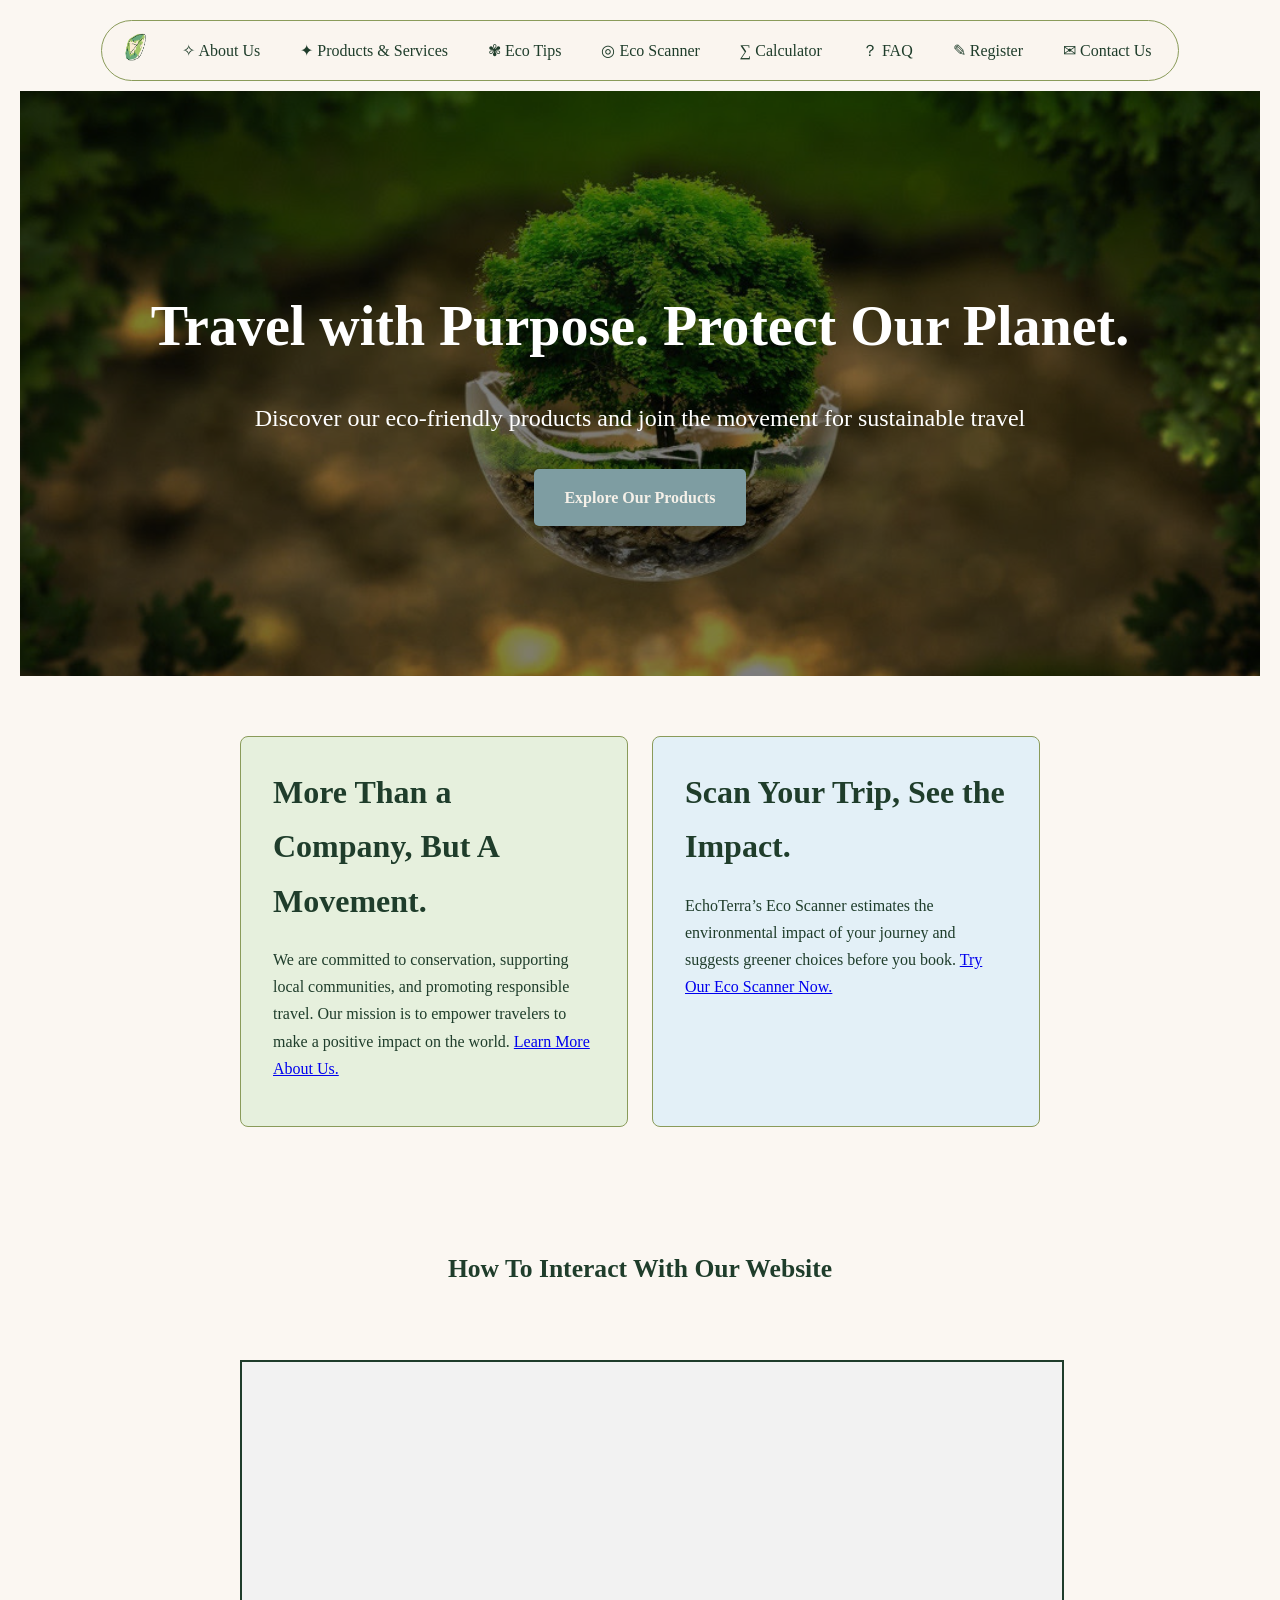
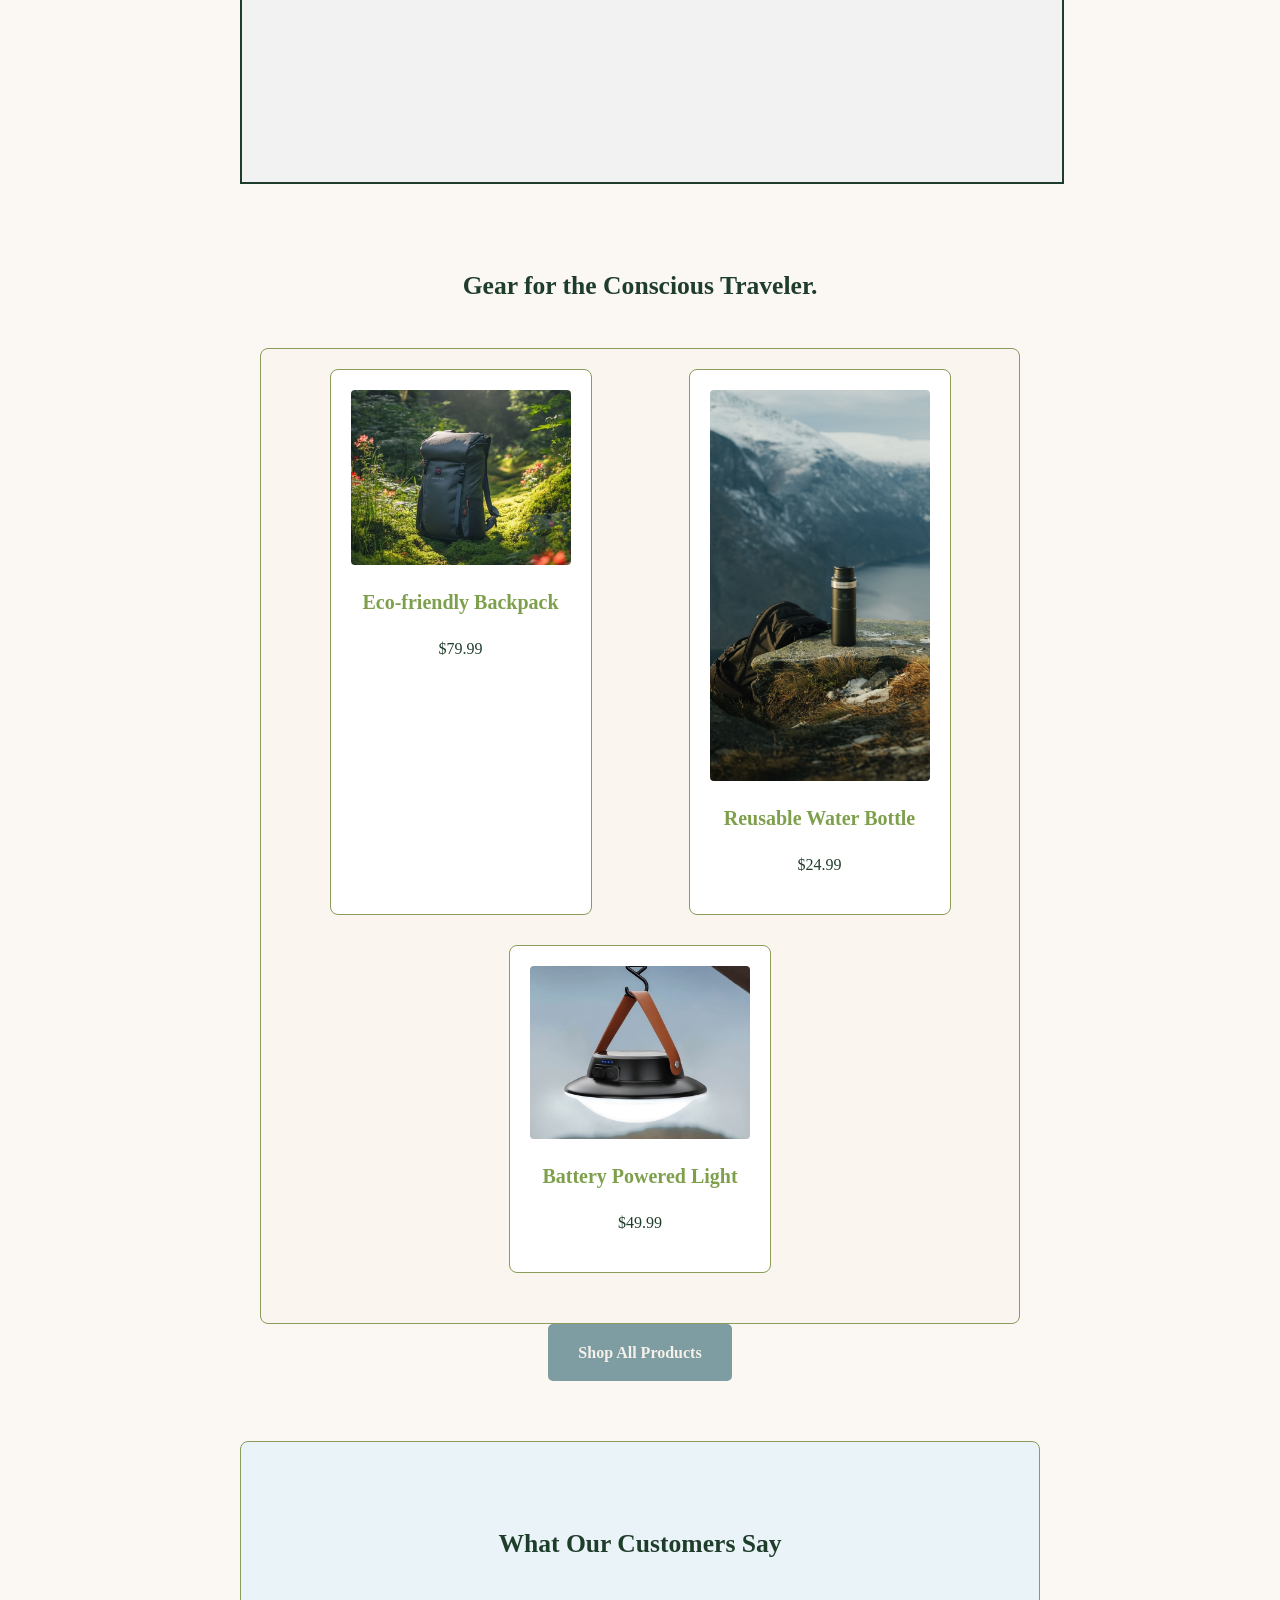
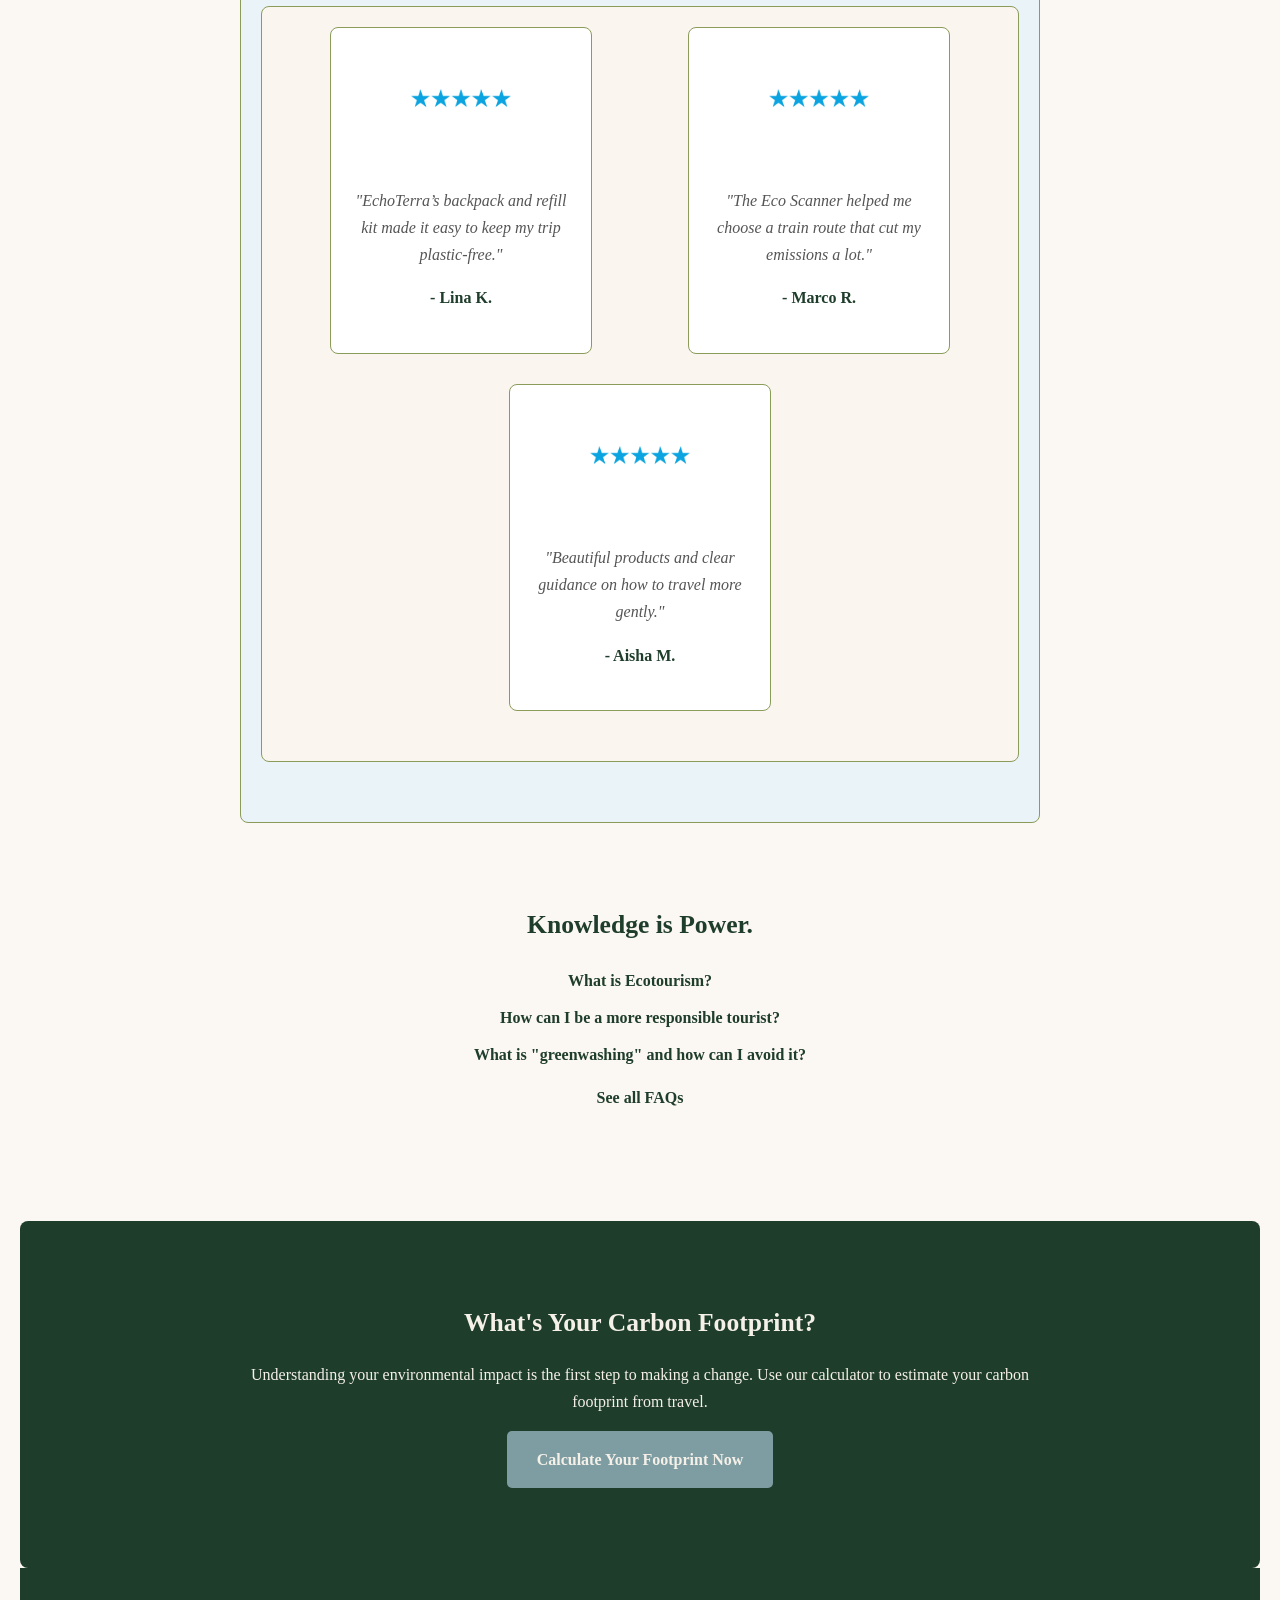
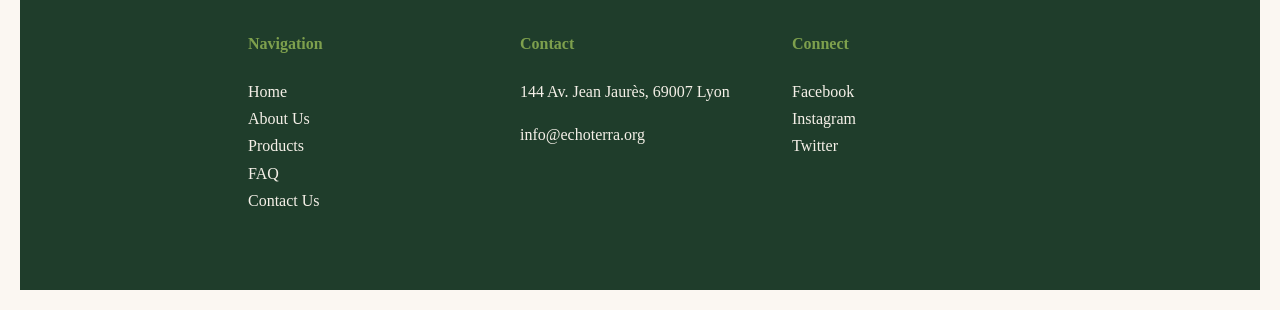
<file: index.html>
<!DOCTYPE html>
<html>
<head>
  <title>EchoTerra</title>
  <link rel="stylesheet" href="styles-index-faq-calc.css">
</head>

<body>
  <!-- Navigation bar at the top of every page -->
  <ul id="navigation">
    <li id="nav-logo">
      <a href="index.html">
        <img src="logo.png" alt="EchoTerra logo">
      </a>
    </li>

    <li><a href="about.html">✧ About Us</a></li>
    <li><a href="product.html">✦ Products &amp; Services</a></li>
    <li><a href="tips.html">✾ Eco Tips</a></li>
    <li><a href="EcoScanner.html">◎ Eco Scanner</a></li>
    <li><a href="calculator.html">∑ Calculator</a></li>
    <li><a href="faq.html">？ FAQ</a></li>
    <li><a href="register.html">✎ Register</a></li>
    <li><a href="contact.html">✉ Contact Us</a></li>
  </ul>

  <header class="hero-section">
    <div class="hero-content">
      <h1>Travel with Purpose. Protect Our Planet.</h1>
      <p>Discover our eco-friendly products and join the movement for sustainable travel</p>
      <a href="product.html" class="cta-button">Explore Our Products</a>
    </div>
  </header>

  <div class="container">
    <!-- mission + Eco Scanner two-card row -->
    <div class="mission-eco-wrapper">
      <section class="mission-section">
        <h2>More Than a Company, But A Movement.</h2>
        <p>
          We are committed to conservation, supporting local communities, and promoting responsible travel.
          Our mission is to empower travelers to make a positive impact on the world.
          <a href="our_mission.html">Learn More About Us.</a>
        </p>
      </section>

      <section class="problem-section">
        <h2>Scan Your Trip, See the Impact.</h2>
        <p>
          EchoTerra’s Eco Scanner estimates the environmental impact of your journey and suggests greener choices
          before you book. <a href="EcoScanner.html">Try Our Eco Scanner Now.</a>
        </p>
      </section>
    </div>

    <section class="faq-preview">
      <h2>How To Interact With Our Website</h2>
    </section>

    <!-- two PDFs next to each other -->
    <section class="UML">
      <iframe src="UML_use_case.drawio.pdf" class="pdf-viewer"></iframe>
      <iframe src="UML_class_diagram.drawio.pdf" class="pdf-viewer"></iframe>
    </section>

    <section class="products-showcase">
      <h2>Gear for the Conscious Traveler.</h2>
      <div class="product-grid">
        <div class="product-card">
          <img src="eco_product8.jpeg" alt="Eco-friendly Backpack">
          <h3>Eco-friendly Backpack</h3>
          <p>$79.99</p>
        </div>
        <div class="product-card">
          <img src="eco_product1.jpeg" alt="Reusable Water Bottle">
          <h3>Reusable Water Bottle</h3>
          <p>$24.99</p>
        </div>
        <div class="product-card">
          <img src="eco_product6.jpeg" alt="Battery Powered Light">
          <h3>Battery Powered Light</h3>
          <p>$49.99</p>
        </div>
      </div>
      <a href="product.html" class="cta-button">Shop All Products</a>
    </section>

    <section class="reviews-section">
      <h2>What Our Customers Say</h2>
      <div class="review-grid">
        <!-- replace stars5.png / stars4.png with your own star icons -->
        <div class="review-card">
          <img src="review stars.png" alt="5-star review">
          <p>"EchoTerra’s backpack and refill kit made it easy to keep my trip plastic‑free."</p>
          <h4>- Lina K.</h4>
        </div>
        <div class="review-card">
          <img src="review stars.png" alt="5-star review">
          <p>"The Eco Scanner helped me choose a train route that cut my emissions a lot."</p>
          <h4>- Marco R.</h4>
        </div>
        <div class="review-card">
          <img src="review stars.png" alt="5-star review">
          <p>"Beautiful products and clear guidance on how to travel more gently."</p>
          <h4>- Aisha M.</h4>
        </div>
      </div>
    </section>

    <section class="faq-preview">
      <h2>Knowledge is Power.</h2>
      <ul>
        <li><a href="faq.html#question1">What is Ecotourism?</a></li>
        <li><a href="faq.html#question2">How can I be a more responsible tourist?</a></li>
        <li><a href="faq.html#question3">What is "greenwashing" and how can I avoid it?</a></li>
      </ul>
      <a href="faq.html">See all FAQs</a>
    </section>
  </div>

  <section class="calculator-cta">
    <div class="container">
      <h2>What's Your Carbon Footprint?</h2>
      <p>
        Understanding your environmental impact is the first step to making a change.
        Use our calculator to estimate your carbon footprint from travel.
      </p>
      <a href="calculator.html" class="cta-button">Calculate Your Footprint Now</a>
    </div>
  </section>

  <footer>
    <div class="container">
      <div class="footer-content">
        <div class="footer-nav">
          <h4>Navigation</h4>
          <ul>
            <li><a href="index.html">Home</a></li>
            <li><a href="about.html">About Us</a></li>
            <li><a href="product.html">Products</a></li>
            <li><a href="faq.html">FAQ</a></li>
            <li><a href="contact.html">Contact Us</a></li>
          </ul>
        </div>
        <div class="footer-contact">
          <h4>Contact</h4>
          <p>144 Av. Jean Jaurès, 69007 Lyon</p>
          <p>info@echoterra.org</p>
        </div>
        <div class="footer-social">
          <h4>Connect</h4>
          <ul>
            <li><a href="https://www.facebook.com" target="_blank">Facebook</a></li>
            <li><a href="https://www.instagram.com" target="_blank">Instagram</a></li>
            <li><a href="https://twitter.com" target="_blank">Twitter</a></li>
          </ul>
        </div>
      </div>
    </div>
  </footer>

</body>
</html>
</file>
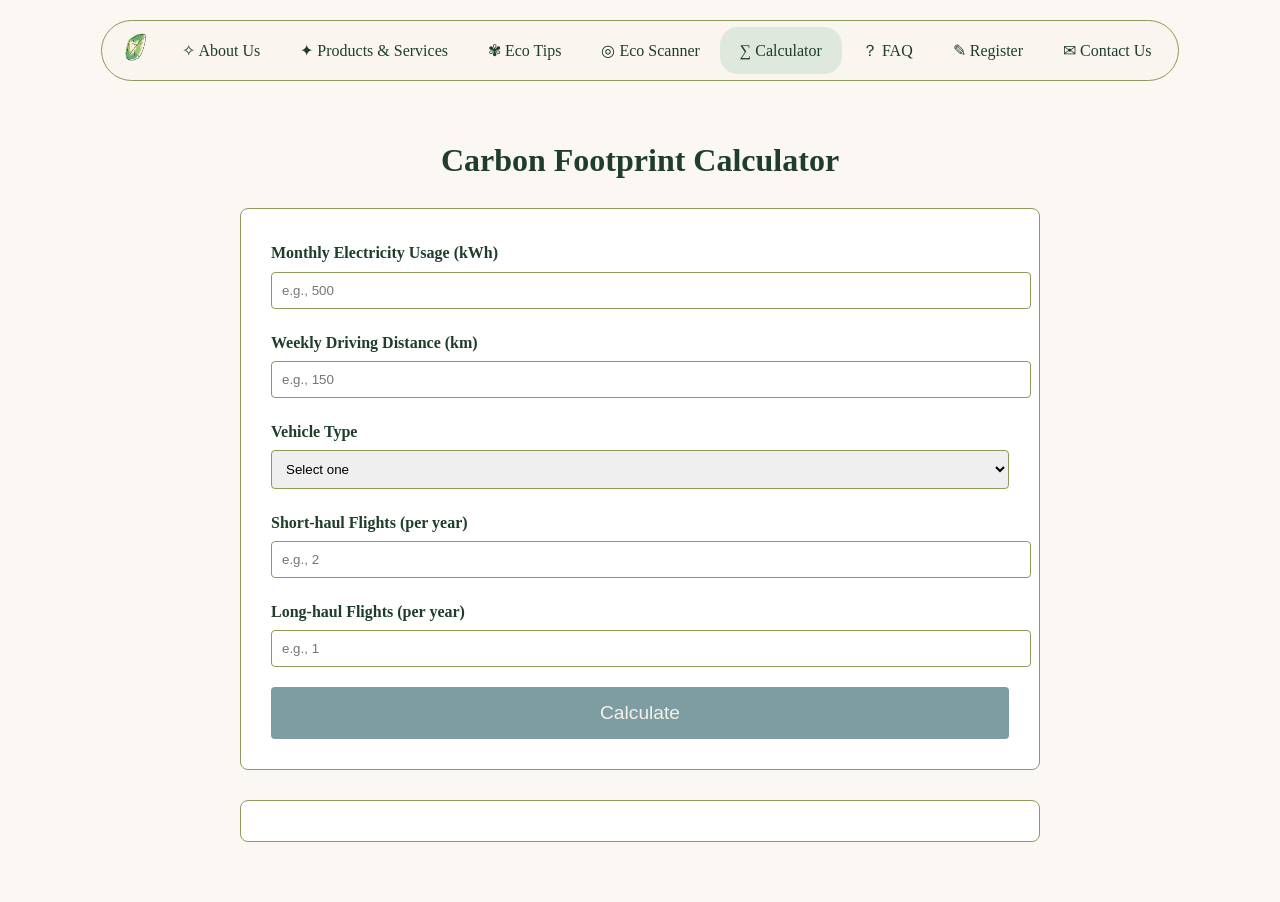
<file: calculator.html>
<!DOCTYPE html>
<head>
    <title>Carbon Footprint Calculator</title>
    <link rel="stylesheet" href="styles-index-faq-calc.css">
</head>
<body>

    <header class="main-header">
<ul id="navigation">
  <li id="nav-logo">
    <a href="index.html">
      <img src="logo.png" alt="EchoTerra logo">
    </a>
  </li>

  <li><a href="about.html">✧ About Us</a></li>
  <li><a href="product.html">✦ Products & Services</a></li>
  <li><a href="tips.html">✾ Eco Tips</a></li>
  <li><a href="EcoScanner.html">◎ Eco Scanner</a></li>
  <li><a href="calculator.html" class = "active">∑ Calculator</a></li>
  <li><a href="faq.html">？ FAQ</a></li>
  <li><a href="register.html">✎ Register</a></li>
  <li><a href="contact.html">✉ Contact Us</a></li>
</ul>

    </header>

    <div class="container">
        <h1>Carbon Footprint Calculator</h1>

        <form id="carbon-form">
            <div class="form-group">
                <label for="electricity">Monthly Electricity Usage (kWh)</label>
                <input type="number" id="electricity" placeholder="e.g., 500" required>
            </div>

            <div class="form-group">
                <label for="driving">Weekly Driving Distance (km)</label>
                <input type="number" id="driving" placeholder="e.g., 150" required>
            </div>

            <div class="form-group">
                <label for="vehicle">Vehicle Type</label>
                <select id="vehicle">
                    <option value="" disabled selected>Select one</option>
                    <option value="small-car">Small Car</option>
                    <option value="medium-car">Medium Car</option>
                    <option value="large-car">Large Car</option>
                    <option value="motorcycle">Motorcycle</option>
                </select>
            </div>

            <div class="form-group">
                <label for="short-flights">Short-haul Flights (per year)</label>
                <input type="number" id="short-flights" placeholder="e.g., 2" required>
            </div>

            <div class="form-group">
                <label for="long-flights">Long-haul Flights (per year)</label>
                <input type="number" id="long-flights" placeholder="e.g., 1" required>
            </div>

            <button type="submit">Calculate</button>
        </form>

        <div id="result"></div>
    </div>

    <script src="calculator.js"></script>
</body>
</html>
</file>
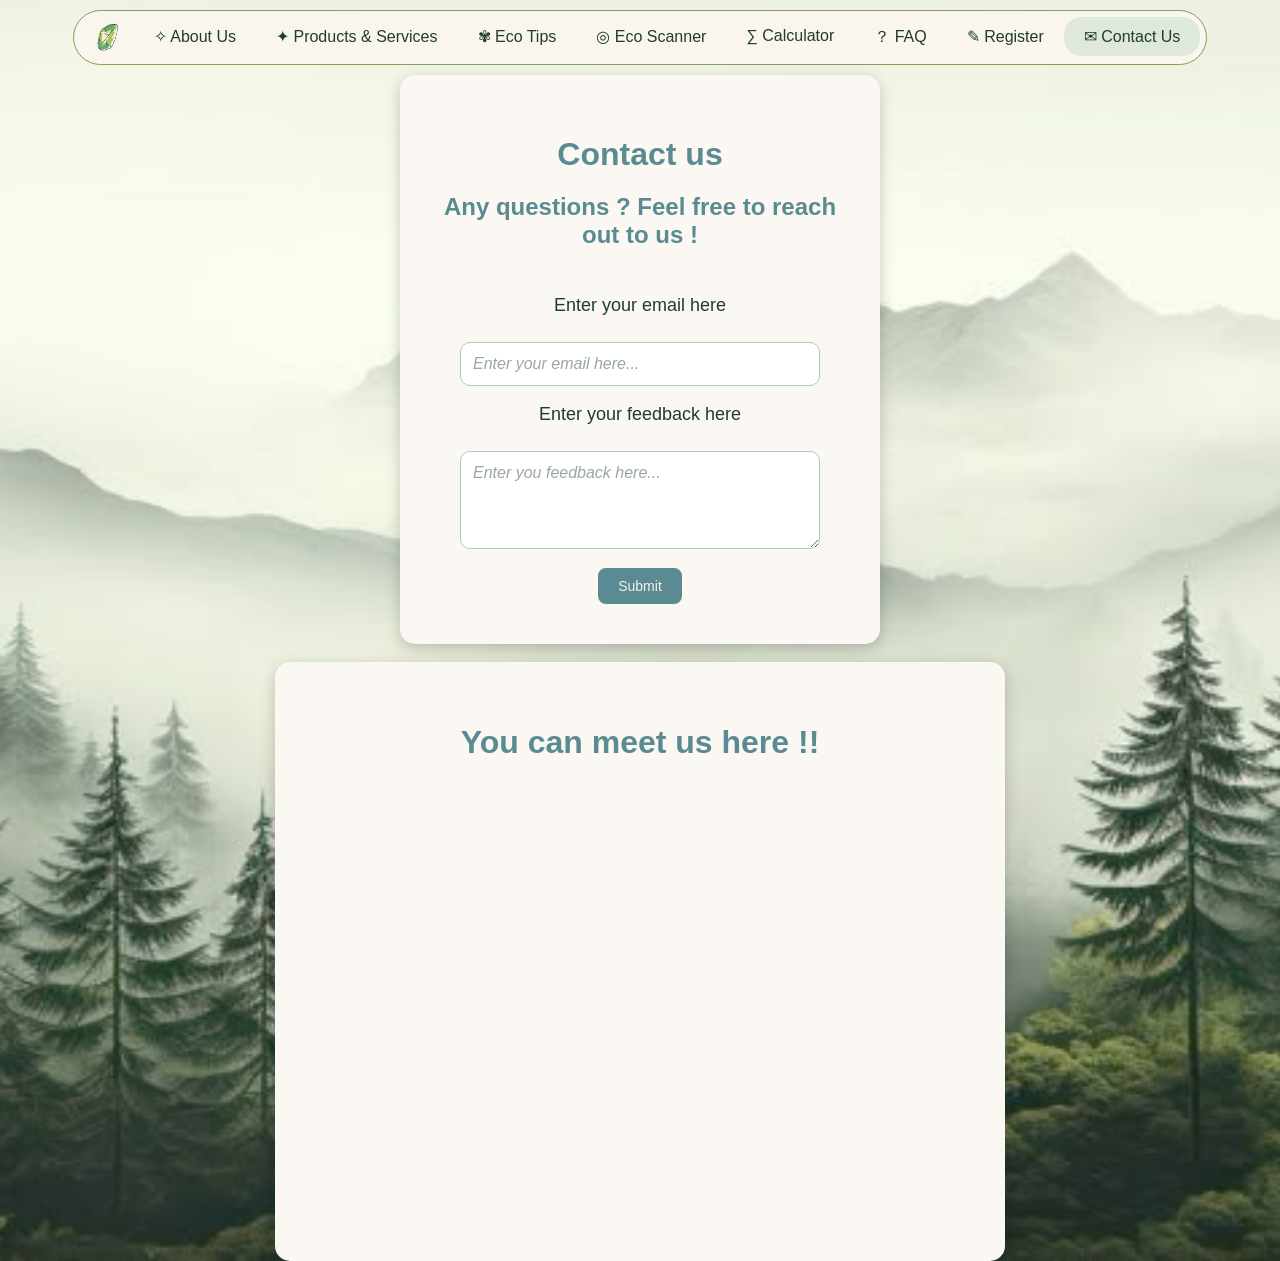
<file: contact.html>
<!DOCTYPE html>

<html>
    <head>
        <title> Contact </title>  
        <link rel="stylesheet" href="contact.css"> 
        <script src="contact.js"></script>
    </head>
    <body>
 <ul id="navigation">
  <li id="nav-logo">
    <a href="index.html">
      <img src="logo.png" alt="EchoTerra logo">
    </a>
  </li>

  <li><a href="about.html">✧ About Us</a></li>
  <li><a href="product.html">✦ Products & Services</a></li>
  <li><a href="tips.html">✾ Eco Tips</a></li>
  <li><a href="EcoScanner.html">◎ Eco Scanner</a></li>
  <li><a href="calculator.html">∑ Calculator</a></li>
  <li><a href="faq.html">？ FAQ</a></li>
  <li><a href="register.html">✎ Register</a></li>
  <li><a href="contact.html" class = "active">✉ Contact Us</a></li>
</ul>


        <div class="main-content">  <!-- create a div class to have the map box underneath the contact box -->
            <div class="contact-box">
                <h1> Contact us </h1>
                <h2> Any questions ? Feel free to reach out to us ! </h2>
                <br>
                <form name="contactForm" onsubmit="return validateForm()" method="post">
                    <p> Enter your email here </p>    
                        <input type="text" name="email" placeholder="Enter your email here...">
                    <br>
                    <p> Enter your feedback here </p>
                        <textarea name="feedback" rows="4" placeholder="Enter you feedback here..."></textarea>
                        <input type="submit" name="Send">
                </form>
            </div>
            <br>
            <div class="map-box">
                <h1> You can meet us here !! </h1>
                <div class="map-center">
                    <iframe src="https://www.google.com/maps/embed?pb=!1m14!1m8!1m3!1d10248.529729563525!2d4.829514425524813!3d45.74396124278636!3m2!1i1024!2i768!4f13.1!3m3!1m2!1s0x47f4ecc1f92a9f33%3A0x19d7ecf50a69094c!2semlyon%20business%20school!5e0!3m2!1sfr!2sfr!4v1765120522373!5m2!1sfr!2sfr" width="600" height="450" style="border:0;" allowfullscreen="" loading="lazy" referrerpolicy="no-referrer-when-downgrade"></iframe>
                </div>
            </div>
        </div>
    </body>
</html>

<!-- source : google maps -->
</file>
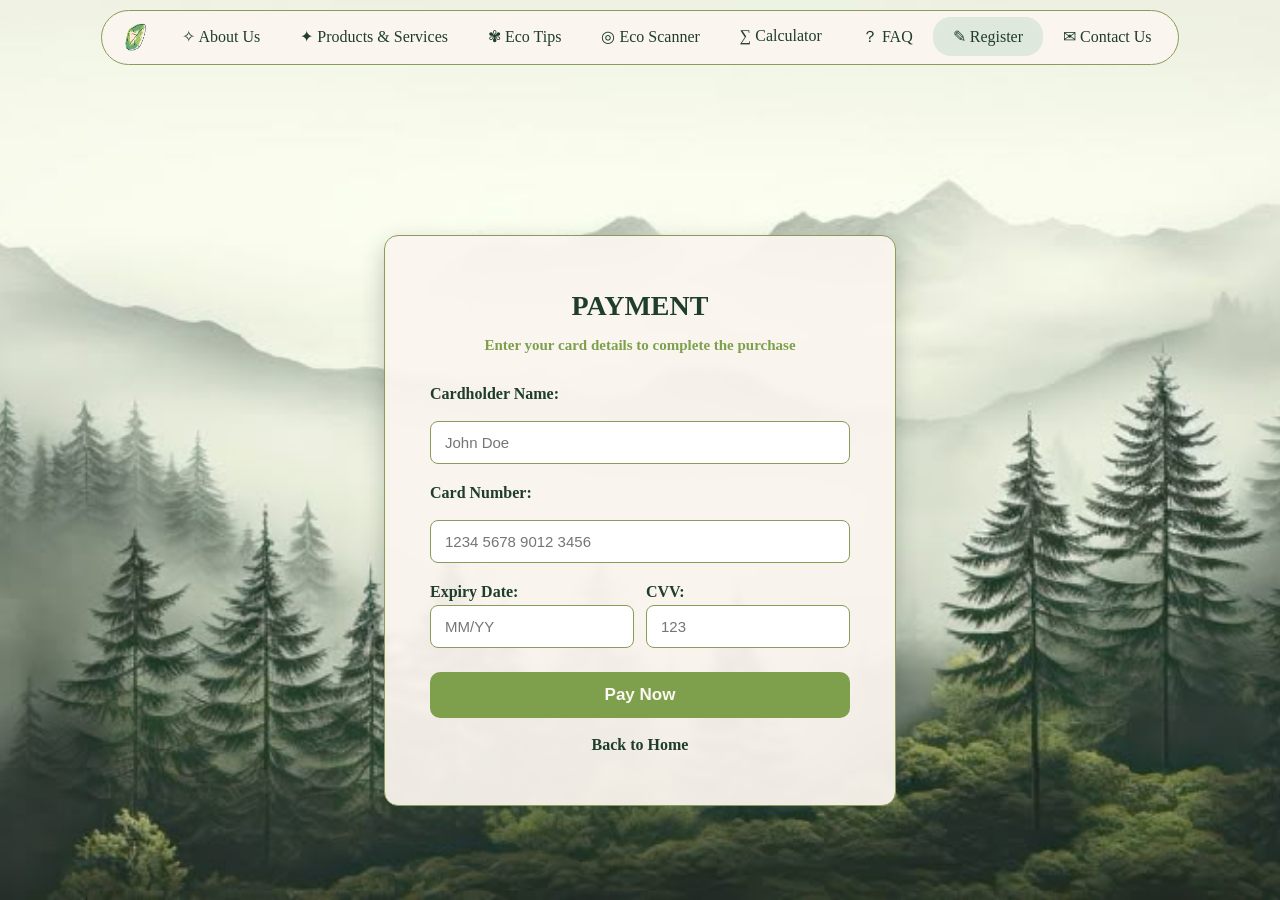
<file: payment.html>
<!DOCTYPE html>
<html lang="en">
<head>
    <meta charset="UTF-8">
    <title>Payment Page</title>
    <link rel="stylesheet" href="payment.css">
    <script src="payment.js" defer></script>
</head>
<body>

    <!-- NAVIGATION BAR -->
<ul id="navigation">
  <li id="nav-logo">
    <a href="index.html">
      <img src="logo.png" alt="EchoTerra logo">
    </a>
  </li>

  <li><a href="about.html">✧ About Us</a></li>
  <li><a href="product.html">✦ Products & Services</a></li>
  <li><a href="tips.html">✾ Eco Tips</a></li>
  <li><a href="EcoScanner.html">◎ Eco Scanner</a></li>
  <li><a href="calculator.html">∑ Calculator</a></li>
  <li><a href="faq.html">？ FAQ</a></li>
  <li><a href="register.html" class="active">✎ Register</a></li>
  <li><a href="contact.html">✉ Contact Us</a></li>
</ul>

    <!-- PAYMENT FORM WRAPPER -->
    <div class="payment-wrapper">
        <div class="payment-container">

            <h1>PAYMENT</h1>
            <h3>Enter your card details to complete the purchase</h3>

            <form id="paymentForm">

                <label for="name">Cardholder Name:</label>
                <input type="text" id="name" name="name" placeholder="John Doe" required>

                <label for="cardNumber">Card Number:</label>
                <input type="text" id="cardNumber" name="cardNumber"
                       placeholder="1234 5678 9012 3456"
                       required maxlength="19">

                
                <div class="payment-row">

                    <div class="small-input">
                        <label for="expiry">Expiry Date:</label>
                        <input type="text" id="expiry" name="expiry" placeholder="MM/YY" required maxlength="5">
                    </div>

                    <div class="small-input">
                        <label for="cvv">CVV:</label>
                        <input type="text" id="cvv" name="cvv" placeholder="123" required maxlength="3">
                    </div>

                </div>

                <button type="submit">Pay Now</button>
            </form>

            <p class="back-link"><a href="index.html">Back to Home</a></p>

        </div>
    </div>

</body>
</html>
</file>
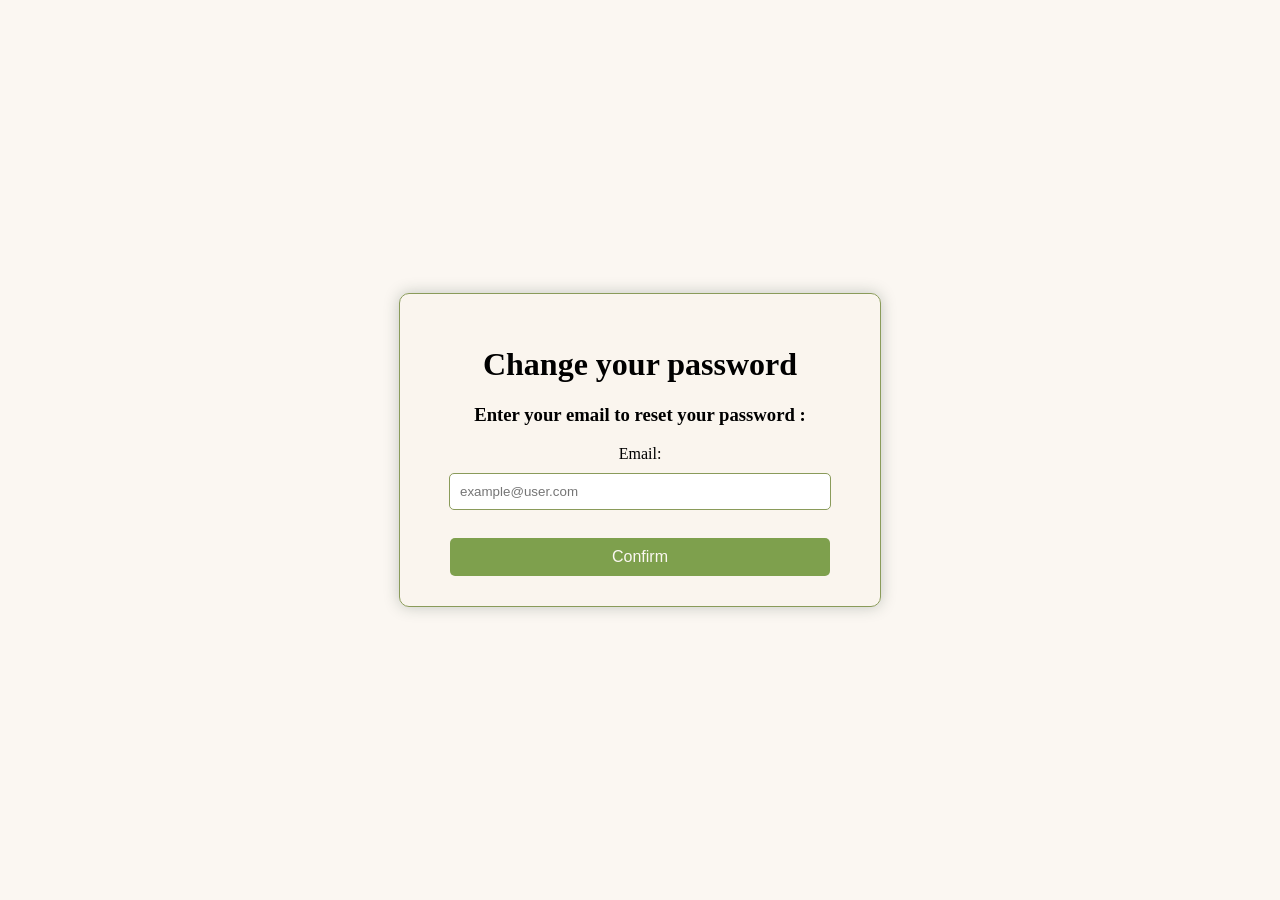
<file: resetpassword.html>
<!DOCTYPE html>
<html>

<head>
    <title>Change your password</title>
    <link rel="stylesheet" href="resetpassword.css">
    <script src="resetpassword.js"></script>
    
</head>

<body> 

    <div class="container">
        <h1>Change your password</h1> 
        <h3>Enter your email to reset your password :</h3>

        <form>

            <label for="email">Email:</label><br>
            <input type="email" id="email" name="email" placeholder="example@user.com" required><br><br>
            <button type="submit">Confirm</button>
        </form>

        <div id="message">
            <h3>Instructions sent!</h3>
            <p>Please check your email for further instructions to reset your password.</p>
            
            <a href="register.html" class="back-to-login">Back to Login</a> 
        </div>

    </div>


        
</body>

</html>
</file>
<file: styles-index-faq-calc.css>
/* General page style: base background, font and text colour. */
body {
  background-color: #fbf7f2;
  font-family: Georgia, "Goudy Old Style", "Times New Roman", serif;
  color: #1f3d2b;
  margin: 20px;
  line-height: 1.7;
}

/* Navigation bar: we use one <ul> that we style as a horizontal menu. */
#navigation {
  list-style-type: none;                  /* We remove the default bullets of the list. */
  margin: 10px auto;
  padding: 6px;
  width: fit-content;                     /* The bar is only as wide as its content. */
  background-color: #faf5ef;
  border-radius: 999px;                   /* Very large radius makes the bar rounded. */
  border: 1px solid #8a9b5a;
  overflow: hidden;                       /* Keeps children inside the rounded edges. */
}

/* Every list item is placed next to each other by using float. */
#navigation li {
  float: left;                            /* This moves each <li> to the left until there is no space left. */
}

/* We reserve one list item for the logo so it sits at the start of the bar. */
#nav-logo {
  padding: 0 10px;
}

/* The logo is a link but we do not want it to look like a button. */
#nav-logo a {
  display: block;
  padding: 0;
  background: none;
  border-radius: 0;
}

/* When the mouse goes over the logo, nothing visually changes. */
#nav-logo a:hover,
#nav-logo a:active {
  background: none;
  color: inherit;
}

/* Here we control only the image size inside the logo area. */
#nav-logo img {
  height: 34px;
  width: 34px;
  border-radius: 0;
  display: block;                         /* This removes the small gap that images usually have under them. */
}

/* Links for all the other menu items are turned into small rounded “chips”. */
#navigation li:not(#nav-logo) > a {
  display: block;                         /* Each link behaves like a block so padding works in all directions. */
  padding: 10px 20px;
  text-align: center;
  text-decoration: none;                  /* We remove the underline from links. */
  font-size: 1rem;
  border-radius: 18px;
  background-color: transparent;
}

/* Here we define the text color for normal and visited links. */
#navigation li:not(#nav-logo) > a:link,
#navigation li:not(#nav-logo) > a:visited {
  color: #1f3d2b;
}

/* When the cursor is above a link, we show feedback with a different background and text color. */
#navigation li:not(#nav-logo) > a:hover {
  background-color: #7E9DA2;
  color: #fbf7f2;
}

/* While the link is clicked (active), the text stays bright so the user sees the click state. */
#navigation li:not(#nav-logo) > a:active {
  color: #fbf7f2;
}

/* The .active link is used to show which page the visitor is currently on. */
#navigation li:not(#nav-logo) > a.active {
  background-color: #dfe8dd;
  color: #1f3d2b;
}

/* After using float on the <li> elements, we add a clearfix so the next content appears under the bar. */
#navigation::after {
  content: "";                            /* We insert an empty invisible element. */
  display: block;
  clear: both;                            /* This clears the floats from the list items. */
}

/* Main containers on index / FAQ / calculator pages. */
.container {
  max-width: 800px;
  margin: 0 auto;
  padding: 20px 0 40px 0;
}

/* Page titles on these pages. */
h1 {
  text-align: center;
  color: #1f3d2b;
}

h2 {
  font-size: 1.6rem;
  color: #1f3d2b;
  margin: 20px 0 10px 0;
}

h3 {
  font-size: 1.25rem;
  color: #7ea04d;
  margin: 12px 0 6px 0;
}

/* ===== FAQ controls and questions ===== */

.faq-controls {
  display: flex;
  justify-content: space-between;
  margin-bottom: 20px;
}

/* Search bar at the top of FAQ. */
#faq-search {
  width: 60%;
  padding: 10px;
  border: 1px solid #8a9b5a;
  border-radius: 4px;
  background-color: #fff;
}

/* Buttons that filter or reset FAQ. */
.faq-buttons button {
  padding: 10px 15px;
  border: none;
  background-color: #7E9DA2;
  color: #f5f0e8;
  border-radius: 4px;
  cursor: pointer;
  margin-left: 10px;
}

.faq-buttons button:hover {
  background-color: #7ea04d;
}

/* Each FAQ item uses <details> for open / close behaviour. */
details {
  border: 1px solid #8a9b5a;
  border-radius: 4px;
  margin-bottom: 10px;
  overflow: hidden;
  background-color: #fff;
}

summary {
  font-weight: bold;
  padding: 10px;
  cursor: pointer;
  outline: none;
  display: flex;
  justify-content: space-between;
  align-items: center;
  color: #1f3d2b;
}

/* We hide the default triangle marker of <summary>. */
summary::-webkit-details-marker {
  display: none;
}

/* We draw our own “+” sign and rotate it when the item is open. */
summary::after {
  content: "+";
  font-size: 1.5em;
  line-height: 0;
  transition: transform 0.3s ease;
  color: #7E9DA2;
}

details[open] summary::after {
  transform: rotate(45deg);
}

details[open] summary {
  border-bottom: 1px solid #8a9b5a;
}

.faq-answer {
  padding: 10px;
  color: #1f3d2b;
}

/* ===== Index: hero, mission + Eco Scanner, products, reviews ===== */

/* Big image section at top of index page. */
.hero-section {
  position: relative;
  background-image: url("earth.jpg");
  background-size: cover;
  background-position: center;
  color: white;
  text-align: center;
  padding: 150px 20px;
}

/* Dark overlay so text stays readable on the hero image. */
.hero-section::before {
  content: "";
  position: absolute;
  top: 0;
  left: 0;
  width: 100%;
  height: 100%;
  background-color: rgba(0, 0, 0, 0.5);
}

/* We place the hero text above the overlay. */
.hero-content {
  position: relative;
  z-index: 1;
}

.hero-content h1 {
  font-size: 3.5em;
  margin-bottom: 20px;
  color: #ffffff;
}

.hero-content p {
  font-size: 1.5em;
  margin-bottom: 30px;
}

/* Call‑to‑action button on hero. */
.cta-button {
  display: inline-block;
  padding: 15px 30px;
  background-color: #7E9DA2;
  color: #f5f0e8;
  text-decoration: none;
  border-radius: 5px;
  font-weight: bold;
  transition: background-color 0.3s ease;
}

.cta-button:hover {
  background-color: #7ea04d;
}

/* Two-column layout styled like the Mission / Vision example. */
.mission-eco-wrapper {
  max-width: 1200px;        /* wide row, centred */
  margin: 40px auto;
  display: flex;
  gap: 24px;
}

/* Left card – light green like your Mission example. */
.mission-section {
  flex: 1 1 0;
  background-color: #e6f0dd;    /* soft green panel */
  border: 1px solid #8a9b5a;
  border-radius: 8px;
  padding: 28px 32px;
}

/* Right card – light blue like your Vision example. */
.problem-section {
  flex: 1 1 0;
  background-color: #e3f0f7;    /* soft blue panel */
  border: 1px solid #8a9b5a;
  border-radius: 8px;
  padding: 28px 32px;
}

/* Headings inside these cards – slightly larger and bold. */
.mission-section h2,
.problem-section h2 {
  font-size: 2rem;
  margin-top: 0;
  margin-bottom: 18px;
}

/* Product area stays one full-width block. */
.products-showcase {
  padding: 60px 20px;
  text-align: center;
  border-radius: 8px;
}

/* Product cards on the home page. */
.product-grid {
  display: flex;
  justify-content: space-around;
  flex-wrap: wrap;
  margin-top: 40px;
  padding: 20px;
  border-radius: 8px;
  background-color: #faf5ef;
  border: 1px solid #8a9b5a;
}

.product-card {
  width: 30%;
  min-width: 220px;
  margin-bottom: 30px;
  background-color: #ffffff;
  border: 1px solid #8a9b5a;
  border-radius: 8px;
  padding: 20px;
}

.product-card img {
  max-width: 100%;
  border-radius: 4px;
}

/* Small FAQ preview list on index. */
.faq-preview {
  padding: 60px 20px;
  text-align: center;
  border-radius: 8px;
}

.faq-preview ul {
  list-style: none;
  padding: 0;
  margin-top: 20px;
}

.faq-preview li {
  margin-bottom: 10px;
}

.faq-preview a {
  text-decoration: none;
  color: #1f3d2b;
  font-weight: bold;
}

/* Reviews section on index now has a soft blue shade. */
.reviews-section {
  padding: 60px 20px;
  text-align: center;
  border-radius: 8px;
  background-color: #eaf3f7;   /* new light blue shade */
  border: 1px solid #8a9b5a;
}

.review-grid {
  display: flex;
  justify-content: space-around;
  flex-wrap: wrap;
  margin-top: 40px;
  background-color: #faf5ef;
  padding: 20px;
  border-radius: 8px;
  border: 1px solid #8a9b5a;
}

.review-card {
  width: 30%;
  min-width: 220px;
  margin-bottom: 30px;
  background-color: #ffffff;
  border: 1px solid #8a9b5a;
  border-radius: 8px;
  padding: 20px;
}

/* here we expect star images */
.review-card img {
  max-width: 100px;
  border-radius: 50%;
  margin-bottom: 15px;
}

.review-card p {
  font-style: italic;
  color: #555555;
}

.review-card h4 {
  font-weight: bold;
  color: #1f3d2b;
  margin-top: 15px;
}

/* Calculator teaser block on index. */
.calculator-cta {
  background-color: #1f3d2b;
  color: #f5f0e8;
  padding: 40px 20px;
  text-align: center;
  border-radius: 8px;
  margin-top: 10px;
}

.calculator-cta h2 {
  color: #f5f0e8;
}

/* ===== Calculator page layout ===== */

#carbon-form {
  background-color: #ffffff;
  padding: 30px;
  border-radius: 8px;
  border: 1px solid #8a9b5a;
}

.form-group {
  margin-bottom: 20px;
}

.form-group label {
  display: block;
  margin-bottom: 5px;
  font-weight: bold;
}

.form-group input,
.form-group select {
  width: 100%;
  padding: 10px;
  border: 1px solid #8a9b5a;
  border-radius: 4px;
}

/* We reuse the same colour scheme for the form button. */
#carbon-form button {
  width: 100%;
  padding: 15px;
  border: none;
  background-color: #7E9DA2;
  color: #f5f0e8;
  border-radius: 4px;
  cursor: pointer;
  font-size: 1.2em;
}

#carbon-form button:hover {
  background-color: #7ea04d;
}

/* Result box under the calculator. */
#result {
  margin-top: 30px;
  padding: 20px;
  background-color: #ffffff;
  border-radius: 8px;
  border: 1px solid #8a9b5a;
}

#result h2 {
  text-align: center;
  color: #1f3d2b;
}

.footprint {
  text-align: center;
  font-size: 2.5em;
  font-weight: bold;
  color: #7E9DA2;
  margin: 10px 0;
}

#result h3 {
  margin-top: 20px;
  color: #1f3d2b;
}

#result ul {
  list-style: none;
  padding: 0;
}

#result li {
  margin-bottom: 10px;
}

/* ===== Footer ===== */

footer {
  background-color: #1f3d2b;
  color: #f5f0e8;
  padding: 20px 20px;
}

.footer-content {
  display: flex;
  justify-content: space-around;
  flex-wrap: wrap;
  gap: 16px;
}

.footer-nav,
.footer-contact,
.footer-social {
  width: 30%;
  min-width: 220px;
}

.footer-content h4 {
  color: #7ea04d;
}

.footer-content ul {
  list-style: none;
  padding: 0;
}

.footer-content a {
  color: #f5f0e8;
  text-decoration: none;
}

/* ===== UML PDF viewer block on index ===== */

/* updated so two PDFs can sit next to each other */
.UML {
  width: 100%;
  background: #f2f2f2;
  border: 2px solid #1f3d2b;
  overflow: hidden;
  display: flex;
  justify-content: center;
  gap: 6px;
  flex-wrap: wrap;
  padding: 10px;
}

/* each iframe behaves like a flex item; two per row if there is space */
.pdf-viewer {
  flex: 1 1 48%;
  min-height: 400px;
  border: none;
}
</file>
<file: contact.css>
/* style text */
h1, h2 {
  margin-bottom: 10px;
  color: #5a8b93; 
}
p {
  color: #1f3d2b; 
  font-size: 18px;
}

/* navigation bar */
#navigation {
  list-style-type: none;    
  margin: 10px auto;
  padding: 6px;
  width: fit-content;       
  background-color: #faf5ef;
  border-radius: 999px;     
  border: 1px solid #8a9b5a;
  overflow: hidden;        
}

#navigation li {
  float: left;
}

#nav-logo {
  padding: 0 10px;
}

#nav-logo a {
  display: block;
  padding: 0;
  background: none;
  border-radius: 0;
}

#nav-logo a:hover,
#nav-logo a:active {
  background: none;
  color: inherit;          
}

#nav-logo img {
  height: 34px;
  width: 34px;
  border-radius: 0;
  display: block;
}

#navigation li:not(#nav-logo) > a {
  display: block;
  padding: 10px 20px;       
  text-align: center;
  text-decoration: none;
  font-size: 1rem;
  border-radius: 18px;    
  background-color: transparent;
}

#navigation li:not(#nav-logo) > a:link,
#navigation li:not(#nav-logo) > a:visited {
  color: #1f3d2b;
}

#navigation li:not(#nav-logo) > a:hover {
  background-color: #7E9DA2;
  color: #fbf7f2;
}

#navigation li:not(#nav-logo) > a:active {
  color: #fbf7f2;
}

#navigation li:not(#nav-logo) > a.active {
  background-color: #dfe8dd;
  color: #1f3d2b;
}

#navigation::after {
  content: "";
  display: block;
  clear: both;
}


/* shaping the body, text and position in the page */
body {
  margin: 0;
  min-height: 100vh;
  background-image: url('background-register.jpeg');
  background-size: cover;
  background-position: center;
  background-repeat: no-repeat;
  display: flex;
  flex-direction: column;  /* stacks header and main-content vertically */
  font-family: Arial, sans-serif; 
}

.main-content {
  flex: 1; /* fills remaining space */
  display: flex;  
  flex-direction: column;  
  justify-content: center;
  align-items: center;
}

.contact-box {
  padding: 40px;
  border-radius: 15px;  /* create round angles */
  box-shadow: 0 4px 15px rgba(0, 0, 0, 0.2);  /* shadow on the sides of the box */
  text-align: center;
  width: 400px;
  background-color: #fbf7f2;
}

.map-box {
  padding: 40px;
  border-radius: 15px;
  box-shadow: 0 4px 15px rgba(0, 0, 0, 0.2);
  text-align: center;
  width: 650px;
  background-color: #fbf7f2;
}


/* styling the input text area */
input[type="text"],
textarea {
  width: 90%;
  padding: 12px;
  margin-top: 8px;
  border: 1px solid #a8cbbd;
  border-radius: 10px;
  font-family: inherit;
  font-size: 16px;
  box-sizing: border-box;
  outline: none;
}

input[type="text"]:focus,
textarea:focus {
  border-color: #3a8b72;
  box-shadow: 0 0 5px rgba(58, 139, 114, 0.4);
}

/* styling submit button */
input[type="submit"] {
  /*background-color: #3a8b72;
  color: white;*/
  border: none;
  padding: 10px 20px;
  margin-top: 15px;
  border-radius: 8px;
  cursor: pointer;
  font-size: 14px;
  background-color: #5a8b93;
  color: #f5f0e8;
}

/* styling submit button when hovered */
input[type="submit"]:hover {
  background-color: #1a525b;
}

input, 
textarea{
  font-family:inherit;
  font-size: 16px;
}

/* styling the text in the boxes that disappears when user writes */
input::placeholder,
textarea::placeholder {
  color: #9aa8a0;
  opacity: 1;
  font-style: italic;
  font-size: 16px;
}

/* to have a centered map in the box */
.map-center {
  display: flex;
  justify-content: center;
}
</file>
<file: payment.css>
body {
    margin: 0;
    padding: 0;
    font-family: Georgia, "Goudy Old Style", serif;

    background: url('background-register.jpeg') no-repeat center center fixed;
    background-size: cover;

    display: flex;
    flex-direction: column;
    align-items: center;

    min-height: 100vh;
    width: 100vw;
}

/* navigation bar */
#navigation {
  list-style-type: none;    
  margin: 10px auto;
  padding: 6px;
  width: fit-content;       
  background-color: #faf5ef;
  border-radius: 999px;     
  border: 1px solid #8a9b5a;
  overflow: hidden;        
}

#navigation li {
  float: left;
}

#nav-logo {
  padding: 0 10px;
}

#nav-logo a {
  display: block;
  padding: 0;
  background: none;
  border-radius: 0;
}

#nav-logo a:hover,
#nav-logo a:active {
  background: none;
  color: inherit;          
}

#nav-logo img {
  height: 34px;
  width: 34px;
  border-radius: 0;
  display: block;
}

#navigation li:not(#nav-logo) > a {
  display: block;
  padding: 10px 20px;       
  text-align: center;
  text-decoration: none;
  font-size: 1rem;
  border-radius: 18px;    
  background-color: transparent;
}

#navigation li:not(#nav-logo) > a:link,
#navigation li:not(#nav-logo) > a:visited {
  color: #1f3d2b;
}

#navigation li:not(#nav-logo) > a:hover {
  background-color: #7E9DA2;
  color: #fbf7f2;
}

#navigation li:not(#nav-logo) > a:active {
  color: #fbf7f2;
}

#navigation li:not(#nav-logo) > a.active {
  background-color: #dfe8dd;
  color: #1f3d2b;
}

#navigation::after {
  content: "";
  display: block;
  clear: both;
}

/* Responsive breakpoints */
@media (max-width: 900px) {
    #navigation {
        padding: 8px 16px;
        gap: 12px;
    }
    #navigation li a {
        padding: 8px 15px;
        font-size: 0.9rem;
    }
}

@media (max-width: 700px) {
    #navigation {
        max-width: 95%;
    }
    #navigation li a {
        padding: 7px 12px;
        font-size: 0.85rem;
    }
    #nav-logo img {
        height: 30px;
        width: 30px;
    }
}

@media (max-width: 500px) {
    #navigation {
        gap: 8px;
    }
    #navigation li a {
        padding: 6px 10px;
        font-size: 0.78rem;
    }
}


/*
   PAYMENT SECTION
*/


.payment-wrapper {
    width: 100%;
    display: flex;
    justify-content: center;
    margin-top: 160px;
}


.payment-container {
    background-color: rgba(250, 245, 239, 0.94);
    padding: 35px 45px;
    border-radius: 14px;

    width: 420px;
    text-align: center;

    border: 1px solid #8a9b5a;
    box-shadow: 0 8px 22px rgba(31, 61, 43, 0.25);

    backdrop-filter: blur(3px);
}


.payment-container h1 {
    font-size: 28px;
    color: #1f3d2b;
    margin-bottom: 6px;
}

.payment-container h3 {
    font-size: 15px;
    color: #7ea04d;
    margin-bottom: 25px;
}


.payment-container form {
    width: 100%;
    display: flex;
    flex-direction: column;
    gap: 14px;
}


.payment-container label {
    text-align: left;
    font-weight: 600;
    color: #1f3d2b;
    display: block;
    margin-bottom: 4px;
    margin-top: 6px;
}

.payment-container input[type="text"] {
    width: 100%;
    padding: 12px 14px;

    border-radius: 8px;
    border: 1px solid #8a9b5a;
    background-color: white;
    color: #1f3d2b;
    font-size: 15px;

    box-sizing: border-box;
}

.payment-container input[type="text"]:focus {
    border-color: #7ea04d;
    outline: none;
    box-shadow: 0 0 6px rgba(126, 157, 162, 0.5);
}

.payment-row {
    display: flex;
    justify-content: space-between;
    gap: 12px;
}

.payment-row .small-input {
    width: 50%;
}


.payment-container button {
    width: 100%;
    padding: 13px;

    background-color: #7ea04d;
    color: #fbf7f2;

    border: none;
    border-radius: 10px;

    cursor: pointer;
    font-size: 17px;
    font-weight: 600;

    margin-top: 10px;

    transition: 0.25s;
}

.payment-container button:hover {
    background-color: #7E9DA2;
    color: #1f3d2b;
}


.payment-container .back-link {
    margin-top: 18px;
}

.payment-container .back-link a {
    font-weight: 600;
    color: #1f3d2b;
}

.payment-container .back-link a:hover {
    text-decoration: underline;
    color: #7E9DA2;
}


@media (max-width: 480px) {
    .payment-container {
        width: 90%;
        padding: 25px 22px;
    }
}


/*
   GLOBAL LINK STYLE 
*/

a {
    color: #1f3d2b;
    text-decoration: none;
}

a:hover {
    color: #7E9DA2;
    text-decoration: underline;
}
</file>
<file: resetpassword.css>
body {
  margin: 0;
  padding: 0;
  font-family: Georgia, "Goudy Old Style", serif;

  background-color: #fbf7f2;      
  height: 100vh;

  display: flex;
  justify-content: center;
  align-items: center;
}

.container {
  background-color: rgba(250, 245, 239, 0.95); 
  padding: 30px 40px;
  border-radius: 10px;
  width: 400px;
  box-shadow: 0 0 15px rgba(31, 61, 43, 0.25);  
  text-align: center;
  border: 1px solid #8a9b5a;                    
}

/* 
   INPUT FIELD
 */

input[type="email"] {
  width: 90%;
  padding: 10px;
  margin: 10px 0;
  border: 1px solid #8a9b5a;      
  border-radius: 5px;
  background-color: white;
  color: #1f3d2b;
}

input[type="email"]:focus {
  border-color: #7ea04d;          
  outline: none;
  box-shadow: 0 0 5px rgba(126, 157, 162, 0.5); 
}

/* 
   BUTTON 
*/

button {
  width: 95%;
  padding: 10px;
  background-color: #7ea04d;   
  color: #fbf7f2;
  border: none;
  border-radius: 5px;
  cursor: pointer;
  font-size: 16px;
  transition: 0.25s;
}

button:hover {
  background-color: #7E9DA2;  
  color: #1f3d2b;
}

/*
   LINK BACK TO LOGIN
 */

.back-to-login {
  color: #1f3d2b;  
  text-decoration: none;
  font-weight: bold;
}

.back-to-login:hover {
  color: #7ea04d;  
}
</file>
